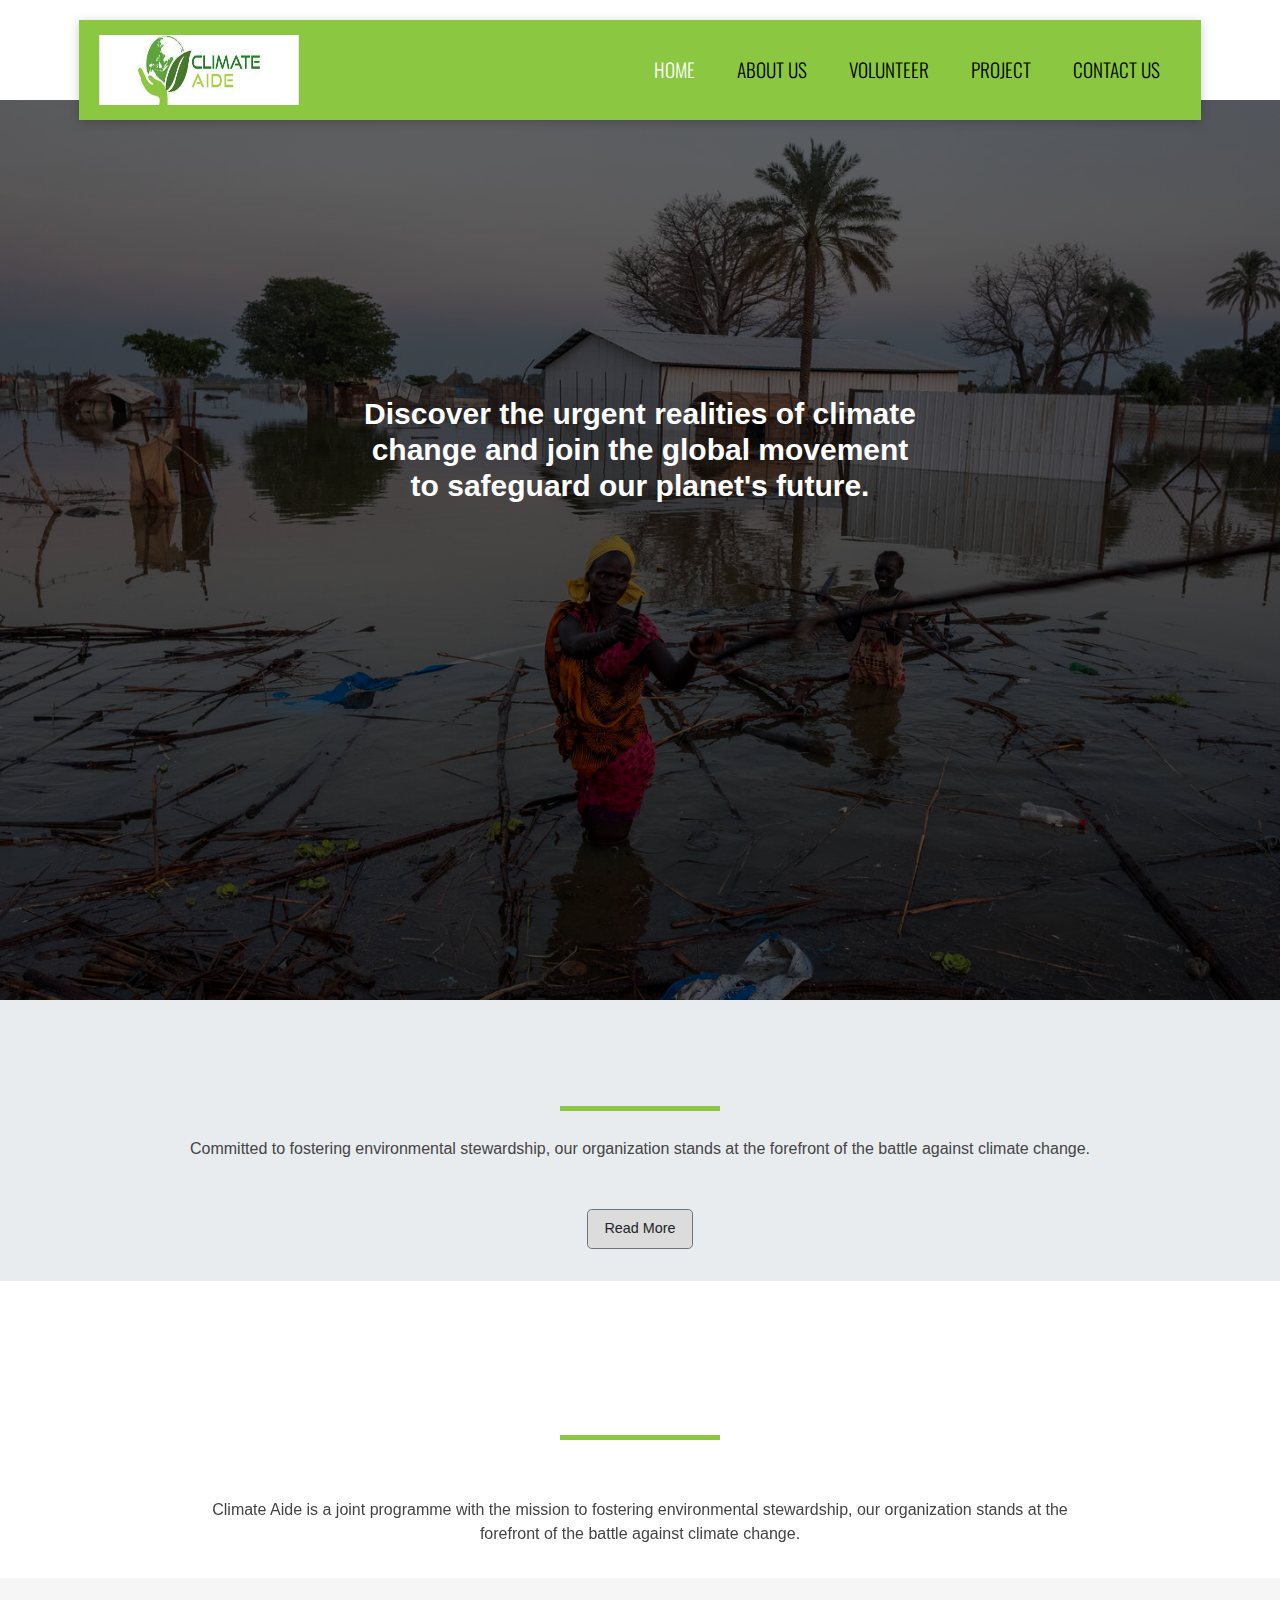
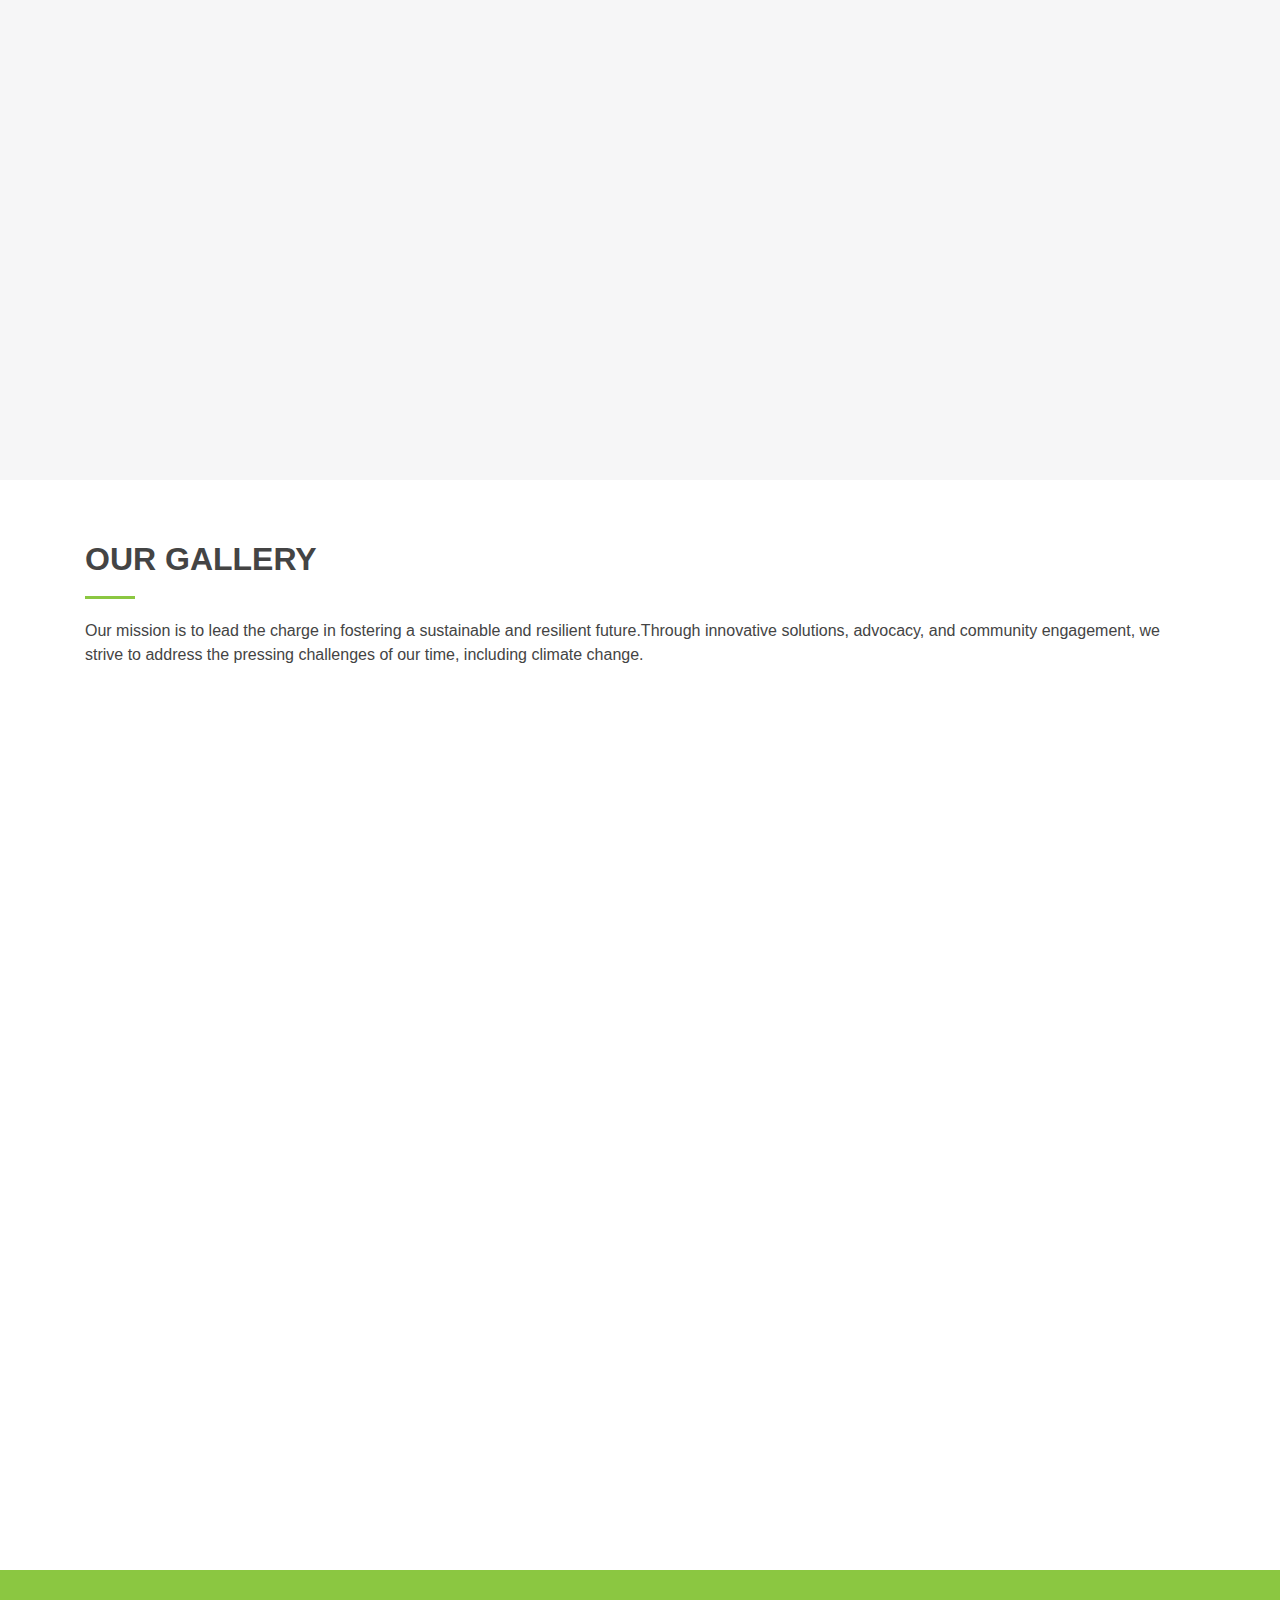
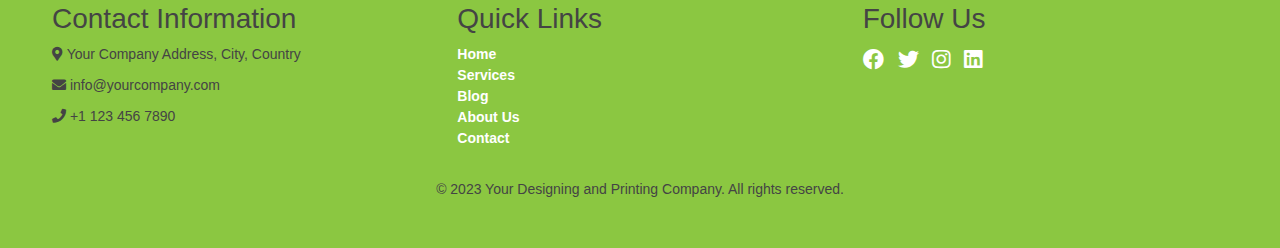
<file: index.html>
<!DOCTYPE html>
<html lang="en">

<head>

    <meta charset="utf-8">
    <meta name="viewport"
        content="width=device-width, initial-scale=1, shrink-to-fit=no, minimum-scale=1, maximum-scale=1, user-scalable=no" />


    <link rel="stylesheet" href="https://stackpath.bootstrapcdn.com/bootstrap/4.5.2/css/bootstrap.min.css"
        integrity="sha384-JcKb8q3iqJ61gNV9KGb8thSsNjpSL0n8PARn9HuZOnIxN0hoP+VmmDGMN5t9UJ0Z" crossorigin="anonymous">

    <title>Climate Aide</title>
	 
    	<link rel="icon" type="image" href="./images/website-favicon.png" sizes="192x192" />

    <link href="https://unpkg.com/aos@2.3.1/dist/aos.css" rel="stylesheet">
    
    <link rel="stylesheet" type="text/css" href="add.css">
    <link rel="stylesheet" type="text/css" href="index.css">
    <link rel="stylesheet" type="text/css" href="style.css">
    <link href="boxicons/css/boxicons.min.css" rel="stylesheet">
    <link rel="stylesheet" href="fontawesome/css/all.css">
</head>

<body>

<div class="container-fluid menu">
        <nav class="navbar navbar-expand-lg my-navbar">
            <a class="navbar-brand " href="#"><img src="./images/trpws (2).png" height="70" width='200' alt="" loading="lazy"></a>
            <button class="navbar-toggler custom-toggler" type="button" data-toggle="collapse"
                data-target="#navbarSupportedContent" aria-controls="navbarSupportedContent" aria-expanded="false"
                aria-label="Toggle navigation">
                <span class="navbar-toggler-icon"></span>
            </button>

            <div class="collapse navbar-collapse" id="navbarSupportedContent">
                <ul class="navbar-nav ml-auto">
                    <li class="nav-item">
                        <a class="nav-link  active" href="./index.html">Home</a>
                    </li>
                    <li class="nav-item">
                        <a class="nav-link" href="./aboutus.html">About us</a>
                    </li>
                    <li class="nav-item">
                        <a href="./vol.html" class="nav-link">Volunteer</a>
                    </li>
                    <li class="nav-item">
                        <a href="./projectaahar.html" class="nav-link">Project</a>
                    </li>
                    <li class="nav-item">
                        <a href="./contactus.html" class="nav-link">Contact Us</a>
                    </li>
                </ul>
            </div>
        </nav>
</div>


<div id="header">
	  <div class="container text-center">
		<div class="header-box">
			<h1>Discover the urgent realities of climate change and join the global movement <br>
        to safeguard our planet's future.</h1>
		</div>
	 </div>
</div>

<div class="container-fluid">
<div class="row jumbotron">
    <div class="col-xs-20 col-sm-12 col-md-20 col-lg-20 col-xl-100" >
        <h1 class="text-center" data-aos="zoom-in-up" data-aos-easing="ease-in-sine" data-aos-delay="100">WHO WE ARE AND WHAT DO WE DO?</h1>
		<div class="border1 "></div>
        <p class="text-center px-md-5">Committed to fostering environmental stewardship, our organization stands at the forefront of the battle against climate change.</p>
    </div>
    <div class="col-xs-12 col-sm-12 col-md-3 col-lg-3 col-xl-2 text-center">
        <a href="./aboutus.html"><button type="button" class="btn btn-lg border border-secondary read-more">Read More</button></a>
    </div>
</div>
</div>

<div class="container-fluid padding">
  <div class="row welcome text-center">
      <div class="col-12">
          <h1 data-aos="zoom-in-up" data-aos-easing="ease-in-sine" data-aos-delay="100">WE TEACH THEM THE RIGHT WAY</h1>
      <div class="border1"></div>
      </div>
      <div class="col-12">
          <p>Climate Aide is a joint programme with the mission to fostering environmental stewardship, our organization stands at the forefront of the battle against climate change.</p>
      </div>
  </div>
</div>

<section class="services section-bg">
      <div class="container">
        <div class="row">
          <div class="col-lg-12">
            <div class="row">
              <div class="col-md-4 d-flex align-items-stretch" data-aos="zoom-in-up" data-aos-easing="ease-in-sine" data-aos-delay="100">
                <div class="icon-box" >
                  <div class="icon"><i class="fa fa-hands-helping fa-3x"></i></div>
                  <h4><a href="">Donation </a></h4>
                  <p>Your donation can make a world of difference: give today to support our cause and help those in need.</p>
                </div>
              </div>

              <div class="col-md-4 d-flex align-items-stretch mt-4 mt-lg-0" data-aos="zoom-in" data-aos-easing="ease-in-sine" data-aos-delay="100">
                <div class="icon-box" >
                  <div class="icon"><i class="fa fa-university fa-3x"></i></div>
                  <h4><a href="">Awareness</a></h4>
                  <p>As a dedicated organization addressing the critical issue of climate change, we are unwavering in our commitment to raise awareness.</p>
                </div>
              </div>

              <div class="col-md-4 d-flex align-items-stretch mt-4 mt-lg-0" data-aos="zoom-in-up" data-aos-easing="ease-in-sine" data-aos-delay="100">
                <div class="icon-box" >
                  <div class="icon"><i class="fa fa-box fa-3x"></i></div>
                  <h4><a href="">Project</a></h4>
                  <p>As advocates for a greener and healthier planet, our organization is deeply committed to tree plantation initiatives.</p>
                </div>
              </div>
             
			 </div>
          </div>
        </div>
	 </div>
 </section>


<section id="portfolio" class="portfolio">
      <div class="container" >
         <div class="section-title">
          <h2>Our Gallery</h2>
          <p>Our mission is to lead the charge in fostering a sustainable and resilient future.Through innovative solutions, advocacy, and community engagement, we strive to address the pressing challenges of our time, including climate change.</p>
         </div>

        <div class="row portfolio-container">
          <div class="col-lg-4 col-md-6 portfolio-item filter-app">
            <div class="portfolio-wrap" data-aos="fade-right" data-aos-easing="ease-in-sine" data-aos-delay="100">
              <img src="./images/home_images/carousel8.jpg" class="img-fluid">
              <div class="portfolio-info">
                <h4>Cimate Aide</h4>
                <div class="portfolio-links">
                  <a href="#" data-gall="portfolioGallery" class="venobox" title="Cimate Aide"><i class="icofont-eye"></i></a>
                  <a href="#" title="More Details"><i class="icofont-external-link"></i></a>
                </div>
              </div>
            </div>
          </div>

          <div class="col-lg-4 col-md-6 portfolio-item filter-web">
            <div class="portfolio-wrap" data-aos="zoom-in" data-aos-easing="ease-in-sine" data-aos-delay="100">
              <img src="./images/home_images/carousel3.jpg" class="img-fluid">
              <div class="portfolio-info">
                <h4>Cimate Aide</h4>
                <div class="portfolio-links">
                  <a href="#" data-gall="portfolioGallery" class="venobox" title="Cimate Aide"><i class="icofont-eye"></i></a>
                  <a href="#" title="More Details"><i class="icofont-external-link"></i></a>
                </div>
              </div>
            </div>
          </div>

          <div class="col-lg-4 col-md-6 portfolio-item filter-app">
            <div class="portfolio-wrap" data-aos="fade-left" data-aos-easing="ease-in-sine" data-aos-delay="100">
              <img src="./images/home_images/carousel4.jpg" class="img-fluid">
              <div class="portfolio-info">
                <h4>Cimate Aide</h4>
                <div class="portfolio-links">
                  <a href="#" data-gall="portfolioGallery" class="venobox" title="Cimate Aide"><i class="icofont-eye"></i></a>
                  <a href="#" title="More Details"><i class="icofont-external-link"></i></a>
                </div>
              </div>
            </div>
          </div>

          <div class="col-lg-4 col-md-6 portfolio-item filter-card">
            <div class="portfolio-wrap" data-aos="fade-right" data-aos-easing="ease-in-sine" data-aos-delay="100">
              <img src="./images/home_images/carousel5.jpg" class="img-fluid">
              <div class="portfolio-info">
                <h4>Cimate Aide</h4>
                <div class="portfolio-links">
                  <a href="#" data-gall="portfolioGallery" class="venobox" title="Cimate Aide"><i class="icofont-eye"></i></a>
                  <a href="#" title="More Details"><i class="icofont-external-link"></i></a>
                </div>
              </div>
            </div>
          </div>

          <div class="col-lg-4 col-md-6 portfolio-item filter-web">
            <div class="portfolio-wrap" data-aos="zoom-in" data-aos-easing="ease-in-sine" data-aos-delay="100">
              <img src="./images/home_images/carousel11.jpg" class="img-fluid">
              <div class="portfolio-info">
                <h4>Cimate Aide</h4>
                <div class="portfolio-links">
                  <a href="#" data-gall="portfolioGallery" class="venobox" title="Cimate Aide"><i class="icofont-eye"></i></a>
                  <a href="#" title="More Details"><i class="icofont-external-link"></i></a>
                </div>
              </div>
            </div>
          </div>

          <div class="col-lg-4 col-md-6 portfolio-item filter-app">
            <div class="portfolio-wrap" data-aos="fade-left" data-aos-easing="ease-in-sine" data-aos-delay="100">
              <img src="./images/home_images/carousel10.jpg" class="img-fluid">
              <div class="portfolio-info">
                <h4>Cimate Aide</h4>
                <div class="portfolio-links">
                  <a href="#" data-gall="portfolioGallery" class="venobox" title="Cimate Aide"><i class="icofont-eye"></i></a>
                  <a href="portfolio-details.html" title="More Details"><i class="icofont-external-link"></i></a>
                </div>
              </div>
            </div>
          </div>

          <div class="col-lg-4 col-md-6 portfolio-item filter-card">
            <div class="portfolio-wrap" data-aos="fade-right" data-aos-easing="ease-in-sine" data-aos-delay="100">
              <img src="./images/home_images/carousel9.jpg" class="img-fluid">
              <div class="portfolio-info">
                <h4>Cimate Aide</h4>
                <div class="portfolio-links">
                  <a href="#" data-gall="portfolioGallery" class="venobox" title="Cimate Aide"><i class="icofont-eye"></i></a>
                  <a href="portfolio-details.html" title="More Details"><i class="icofont-external-link"></i></a>
                </div>
              </div>
            </div>
          </div>

          <div class="col-lg-4 col-md-6 portfolio-item filter-card">
            <div class="portfolio-wrap" data-aos="zoom-in" data-aos-easing="ease-in-sine" data-aos-delay="100">
              <img src="./images/home_images/carousel6.webp" class="img-fluid">
              <div class="portfolio-info">
                <h4>Cimate Aide</h4>
                <div class="portfolio-links">
                  <a href="#" data-gall="portfolioGallery" class="venobox" title="Cimate Aide"><i class="icofont-eye"></i></a>
                  <a href="portfolio-details.html" title="More Details"><i class="icofont-external-link"></i></a>
                </div>
              </div>
            </div>
          </div>

          <div class="col-lg-4 col-md-6 portfolio-item filter-web">
            <div class="portfolio-wrap" data-aos="fade-left" data-aos-easing="ease-in-sine" data-aos-delay="100">
              <img src="./images/home_images/carousel7.jpg" class="img-fluid">
              <div class="portfolio-info">
                <h4>Cimate Aide</h4>
                <div class="portfolio-links">
                  <a href="#" data-gall="portfolioGallery" class="venobox" title="Cimate Aide"><i class="icofont-eye"></i></a>
                  <a href="portfolio-details.html" title="More Details"><i class="icofont-external-link"></i></a>
                </div>
              </div>
            </div>
          </div>
    
       </div>
   </div>
</section>



<footer id="footer">
  <div class="footer-content">
    <div class="contact-info">
        <h3>Contact Information</h3>
        <p><i class="fas fa-map-marker-alt"></i> Your Company Address, City, Country</p>
        <p><i class="fas fa-envelope"></i> info@yourcompany.com</p>
        <p><i class="fas fa-phone"></i> +1 123 456 7890</p>
    </div>

    <div class="quick-links">
        <h3>Quick Links</h3>
        <ul>
            <li><a href="#">Home</a></li>
            <li><a href="#">Services</a></li>
            <li><a href="#">Blog</a></li>
            <li><a href="#">About Us</a></li>
            <li><a href="#">Contact</a></li>
        </ul>
    </div>

    <div class="social-media">
        <h3>Follow Us</h3>
        
        <a href="#" target="_blank"><i class="fab fa-facebook"></i></a>
        <a href="#" target="_blank"><i class="fab fa-twitter"></i></a>
        <a href="#" target="_blank"><i class="fab fa-instagram"></i></a>
        <a href="#" target="_blank"><i class="fab fa-linkedin"></i></a>
        <a href="#" target="_blank"><i class="fab fa-gmail"></i></a>
    </div>
</div>

<div class="copyright">
    <p>&copy; 2023 Your Designing and Printing Company. All rights reserved.</p>
</div>
                
</footer>
<button onclick="topFunction()" id = "topbtn" ><i class="fa fa-arrow-up" aria-hidden="true"></i></button>
	<!-- Optional JavaScript -->
<!-- jQuery first, then Popper.js, then Bootstrap JS -->
<script src="https://code.jquery.com/jquery-3.5.1.slim.min.js"
        integrity="sha384-DfXdz2htPH0lsSSs5nCTpuj/zy4C+OGpamoFVy38MVBnE+IbbVYUew+OrCXaRkfj"
        crossorigin="anonymous"></script>
<script src="https://cdn.jsdelivr.net/npm/popper.js@1.16.0/dist/umd/popper.min.js"
        integrity="sha384-Q6E9RHvbIyZFJoft+2mJbHaEWldlvI9IOYy5n3zV9zzTtmI3UksdQRVvoxMfooAo"
        crossorigin="anonymous"></script>
<script src="https://stackpath.bootstrapcdn.com/bootstrap/4.5.0/js/bootstrap.min.js"
        integrity="sha384-OgVRvuATP1z7JjHLkuOU7Xw704+h835Lr+6QL9UvYjZE3Ipu6Tp75j7Bh/kR0JKI"
        crossorigin="anonymous"></script>

<!-- navbar animation -->
<script>
  $(document).ready(function () {
    $(window).scroll(function () {
      if ($(window).scrollTop() > 60) {
        $('.my-navbar').addClass('navbar-scroll');
      }
      else {
        $('.my-navbar').removeClass('navbar-scroll');
        }
    });
  });
  </script>
<!--back to top btn-->
	<script type="text/javascript">
      myButton = document.getElementById("topbtn");
      window.onscroll = function() {scrollfunction()};
      function scrollfunction() {
        if(document.body.scrollTop  > 40 || document.documentElement.scrollTop > 40) {
          myButton.style.display = "Block";
        } else {
          myButton.style.display = "none";
        }
      }
      function topFunction() {
        document.body.scrollTop = 0;
        document.documentElement.scrollTop = 0;
      }
    </script>

<!--aos js link-->
<script src="https://unpkg.com/aos@2.3.1/dist/aos.js"></script>    
<script>AOS.init();</script>    
</body>

</html>
</file>
<file: add.css>
/*navbar code*/
@import url('https://fonts.googleapis.com/css2?family=Oswald:wght@200;300;400;500&display=swap');
.menu {
  position: relative;
  width: 90%;
  z-index: 9999;
}

.my-navbar {
  width: 100%;
  padding: 10px 20px;
  background-color: #8bc741;
  position: absolute;
  top: 20px;
  left: 0;
  z-index: 999;
  box-shadow: 0px 2px 10px rgba(0, 0, 0, 0.2);
}

.nav-item .nav-link {
  font-family: 'Oswald', sans-serif;
  font-size: 15px;
  font-weight: 300;
  text-transform: uppercase;
  margin: 0px 10px;
  position: relative;
  color: black;
}

.nav-item .nav-link:before {
  position: absolute;
  left: 0;
  content: '';
  bottom: 0;
  width: 100%;
  height: 2px;
  transform: scaleX(0);
  transform-origin: left;
  background-color: #8bc741;
  transition: 0.5s;
}

.nav-item .nav-link:hover:before {
  transform: scaleX(1);
  transform-origin: right;
}
.navbar-brand {
  text-transform: capitalize;
  font-size: 35px;
  color: #2f3542;
  font-style: italic;
  font-family: 'Oswald', sans-serif;
  font-weight: bold;
}

.navbar-scroll {
  position: fixed;
  top: 0;
  left: 0;
  width: 100%;
  background-color: rgba(255, 255, 255, 0.7);
  padding: 5px 20px;
  transition: 0.5s;
  animation: scroll 0.6s 1;
}

@keyframes scroll {
  0% {
    transform: translateY(-100%);
  }
  100% {
    transform: translateY(0%);
  }
}

.nav-item .active {
  color: white;
}

.custom-toggler.navbar-toggler {
  border-color: #8bc741;
}
.custom-toggler .navbar-toggler-icon {
  background-image: url("data:image/svg+xml;charset=utf8,%3Csvg viewBox='0 0 32 32' xmlns='http://www.w3.org/2000/svg'%3E%3Cpath stroke='rgba(0, 128, 0, 0.8)' stroke-width='2' stroke-linecap='round' stroke-miterlimit='10' d='M4 8h24M4 16h24M4 24h24'/%3E%3C/svg%3E");
}

.navbar {
  padding: 0.8ren;
  position: relative;
  width: 100%;
  z-index: 9999;
}
.navbar-nav li {
  padding: 3px;
}

.nav-link {
  font-size: 1.2em !important;
}
.nav-link li:hover {
  background-color: black;
}

.nav-item .nav-link:after {
  position: absolute;
  top: 0;
  left: 0;
  bottom: 100%;
  height: 1px;
  transform: scaleX(0);
  transition: 0.5s;
  content: '';
  transform-origin: left;
  background-color: white;
}
.nav-item .nav-link:hover after {
  transform-origin: right;
  transform: scaleX(1);
}

.navbar-scroll {
  position: fixed;
  top: 0;
  left: 0;
  width: 100%;
  background-color: rgba(255, 255, 255, 0.7);
  padding: 0px 20px;
  transition: 0.5s;
  animation: scroll 0.6s 1;
}

@keyframes scroll {
  0% {
    transform: translateY(-100%);
  }
  100% {
    transform: translateY(0%);
  }
}
.navbar-brand {
  text-transform: capitalize;
  font-size: 35px;
  color: black;
}


footer {
  background-color: #3f3f3f;
  color: white;
  padding: 2rem;
  color: #444444;
  font-size: 14px;
  background: #8bc741;
}

footer a {
  color: #d5d5d5;
}

#footer .footer-top .footer-contact p {
  font-size: 14px;
  line-height: 24px;
  margin-bottom: 0;
  font-family: 'Raleway', sans-serif;
  color: #777777;
}

#footer .social-links a {
  font-size: 18px;
  display: inline-block;
  background: #8bc741;
  color: #fff;
  line-height: 1;
  padding: 8px 0;
  margin-right: 4px;
  border-radius: 50%;
  text-align: center;
  width: 36px;
  height: 36px;
  transition: 0.3s;
}

#footer .social-links a:hover {
  background: #8bc741;
  color: #fff;
  text-decoration: none;
}


.footer-content {
  display: flex;
  justify-content: space-around;
  flex-wrap: wrap;
}

.contact-info,
.quick-links,
.social-media {
  flex: 1;
  margin: 0 20px;
}

.contact-info p,
.quick-links ul {
  margin-bottom: 10px;
}

.quick-links ul {
  list-style: none;
  padding: 0;
}

.quick-links a {
  text-decoration: none;
  color: #fff;
  font-weight: bold;
}

.social-media a {
  display: inline-block;
  margin-right: 10px;
  color: #fff;
  font-size: 1.5em;
}

.copyright {
  margin-top: 20px;
  display: flex;
  align-items: center;
  justify-content: center;
}
</file>
<file: index.css>
@import url('https://fonts.googleapis.com/css2?family=Poppins:wght@400;500;700&display=swap');
@media only screen and (min-device-width: 320px) and (max-device-width: 480px) {
  body {
    width: 100%;
  }
}

html,
body {
  height: 100%;
  width: 100%;
  color: #222;
}

h1,
h2,
h3,
h4,
h5,
h6 {
  font-family: 'Raleway', sans-serif;
}
body {
  font-family: 'Open Sans', sans-serif;
  color: #8bc741;
}

a {
  color: #8bc741;
}

a:hover {
  color: #8bc741;
  text-decoration: none;
}


#header {
  height: 100vh;
  background: linear-gradient(rgba(0, 0, 0, 0.6), rgba(0, 0, 0, 0.6)),
    url('images/home_images/carousel4.jpg');
  background-position: center;
  background-size: cover;
}
.header-box {
  left: 50%;
  top: 50%;
  transform: translate(-50%, -50%);
  position: absolute;
}
.header-box h1 {
  font-size: 30px;
  color: white;
  font-weight: bold;
  margin: 10px;
}

.jumbotron {
  padding: 1rem;
  border-radius: 0;
  justify-content: center;
}
.jumbotron .btn {
  background-color: #dcdcdc;
}
.jumbotron .btn:hover {
  background-color: #8bc741;
}
/*jumbotron Section End*/

/*Welcome Section Starts*/
.welcome {
  width: 75%;
  margin: 0 auto;
  padding-top: 2rem;
}
.btn:hover{
  color: #fff;
}
/*Welcome Section End*/

/*Below We teach them.....(Cards) Starts*/
.services .container {
  padding-bottom: 15px;
}
.services .icon-box {
  text-align: center;
  padding: 40px 20px;
  transition: all ease-in-out 0.3s;
  background: #fff;
}

.services .icon-box .icon {
  margin: 0 auto;
  width: 64px;
  height: 64px;
  border-radius: 50px;
  border: 1px solid #8bc741;
  display: flex;
  align-items: center;
  justify-content: center;
  margin-bottom: 20px;
  transition: ease-in-out 0.3s;
  color: #8bc741;
}

.services .icon-box .icon i {
  font-size: 28px;
  color: #8bc741;
}

.services .icon-box h4 {
  font-weight: 700;
  margin-bottom: 15px;
  font-size: 24px;
}

.services .icon-box h4 a {
  color: #36343a;
  transition: ease-in-out 0.3s;
}

.services .icon-box p {
  line-height: 24px;
  font-size: 14px;
  margin-bottom: 0;
}

.services .icon-box:hover {
  border-color: #fff;
  box-shadow: 0px 0 25px 0 rgba(0, 0, 0, 0.1);
}

.services .icon-box:hover h4 a {
  color: #8bc741;
}

.services .icon-box:hover .icon i {
  color: #fff;
  background-color: #8bc741;
}
.services .icon-box .icon i:hover {
  background-color: #8bc741;
  color: #fff;
}
/*Below We teach them.....(Cards) End*/

/*Portfolio Section Starts || Same CSS use for Education @TRPWS*/
.portfolio .portfolio-item {
  margin-bottom: 30px;
}
.portfolio #portfolio-flters {
  padding: 0;
  margin: 0 0 35px 0;
  list-style: none;
  text-align: center;
}
.portfolio #portfolio-flters li {
  cursor: pointer;
  margin: 0 15px 15px 0;
  display: inline-block;
  padding: 10px 20px;
  font-size: 12px;
  line-height: 20px;
  color: #444;
  border-radius: 4px;
  text-transform: uppercase;
  background: #fff;
  margin-bottom: 5px;
  transition: all 0.3s ease-in-out;
}
.portfolio #portfolio-flters li:last-child {
  margin-right: 0;
}
.portfolio .portfolio-wrap {
  box-shadow: 0px 2px 12px rgba(0, 0, 0, 0.08);
  transition: 0.3s;
  position: relative;
  overflow: hidden;
}
.portfolio .portfolio-wrap img {
  transition: 0.3s;
}
.portfolio .portfolio-wrap .portfolio-info {
  display: flex;
  justify-content: center;
  align-items: center;
  flex-direction: column;
  opacity: 0;
  position: absolute;
  bottom: 0;
  top: 0;
  left: 0;
  right: 0;
  transition: 0.3s;
  text-align: center;
  background: rgba(31, 53, 72, 0.6);
  padding-bottom: 30px;
}
.portfolio .portfolio-wrap .portfolio-info h4 {
  font-size: 20px;
  color: #fff;
  font-weight: 600;
}
.portfolio .portfolio-wrap .portfolio-info p {
  color: #fff;
  font-size: 14px;
  text-transform: uppercase;
}
.portfolio .portfolio-wrap .portfolio-info a {
  margin: 0 4px;
  font-size: 18px;
  line-height: 1;
  background-color: #fff;
  padding-top: 7px;
  border-radius: 50px;
  text-align: center;
  width: 36px;
  height: 35px;
  display: inline-block;
  transition: 0.3s;
}
.portfolio .portfolio-wrap .portfolio-info a:hover {
  background: #8bc741;
}
.portfolio .portfolio-wrap:hover {
  box-shadow: 0px 4px 14px rgba(0, 0, 0, 0.16);
}
.portfolio .portfolio-wrap:hover .portfolio-info {
  opacity: 1;
  padding-bottom: 0;
}
.portfolio .portfolio-wrap:hover img {
  transform: scale(1.1);
}
.portfolio-details {
  padding-top: 30px;
}
.portfolio-details .portfolio-details-container {
  position: relative;
}
.portfolio-details .portfolio-details-carousel {
  position: relative;
  z-index: 1;
}
.portfolio-details .portfolio-details-carousel .owl-nav,
.portfolio-details .portfolio-details-carousel .owl-dots {
  margin-top: 5px;
  text-align: left;
}
.portfolio-details .portfolio-details-carousel .owl-dot {
  display: inline-block;
  margin: 0 10px 0 0;
  width: 12px;
  height: 12px;
  border-radius: 50%;
  background-color: #ddd !important;
}
.portfolio-details .portfolio-details-carousel .owl-dot.active {
  background-color: #428bca !important;
}
.portfolio-details .portfolio-info {
  padding: 30px;
  position: absolute;
  right: 0;
  bottom: -70px;
  background: #fff;
  box-shadow: 0px 2px 15px rgba(0, 0, 0, 0.1);
  z-index: 2;
}
.portfolio-details .portfolio-info h3 {
  font-size: 22px;
  font-weight: 700;
  margin-bottom: 20px;
  padding-bottom: 20px;
  border-bottom: 1px solid #eee;
}
.portfolio-details .portfolio-info ul {
  list-style: none;
  padding: 0;
  font-size: 15px;
}
.portfolio-details .portfolio-info ul li + li {
  margin-top: 10px;
}
.portfolio-details .portfolio-description {
  padding-top: 50px;
}
.portfolio-details .portfolio-description h2 {
  width: 50%;
  font-size: 26px;
  font-weight: 700;
  margin-bottom: 20px;
}
.portfolio-details .portfolio-description p {
  padding: 0 0 0 0;
}
@media (max-width: 768px) {
  .portfolio-details .portfolio-description h2 {
    width: 100%;
  }
  .portfolio-details .portfolio-info {
    position: static;
    margin-top: 30px;
  }
}
/*Portfolio Section End*/

/*Testimonial starts*/
.testimonials {
  padding: 20px 0;
  background: #f1f1f1;
  color: #434343;
  text-align:center;
}
.inner {
  max-width: 1200px;
  margin: auto;
  overflow: hidden;
  padding: 0 10px;
}
.border1 {
  width: 160px;
  height: 5px;
  background: #8bc741;
  margin: 26px auto;
}
.row1 {
  display: flex;
  flex-wrap: wrap;
  justify-content: center;
}
.col {
  flex: 33.33%;
  max-width: 33.33%;
  box-sizing: border-box;
  padding: 10px;
}
.testimonial {
  background:#fff;
  padding: 10px;
  box-shadow: 5px 10px 10px #444444 ;
}
.testimonial img {
  width: 100px;
  height: 100px;
  border-radius: 50%;
}
.name {
  font-size: 20px;
  text-transform: uppercase;
  margin: 20px 0;
}
.stars {
  color: #8bc741;
  margin-bottom: 20px;
}

@media screen and (max-width: 960px) {
  .col {
    flex: 100%;
    max-width: 100%;
  }
}
</file>
<file: style.css>
@import url('https://fonts.googleapis.com/css2?family=Poppins:wght@400;500;700&display=swap');
@media only screen and (min-device-width: 320px) and (max-device-width: 480px) {
  body {
    width: 100%;
  }
}

html,
body {
  height: 100%;
  width: 100%;
  color: #222;
}

h1,
h2,
h3,
h4,
h5,
h6 {
  font-family: 'Raleway', sans-serif;
}
body {
  font-family: 'Open Sans', sans-serif;
  color: #444444;
}

a {
  color: #8bc741;
}

a:hover {
  color: #8bc741;
  text-decoration: none;
}

#topbtn {
        display: none;
        position: fixed;
        bottom: 20px;
        right: 30px;
        z-index: 99;
        border: 1px solid #8bc741;
        outline: none;
        background-color: white ;
        color: #8bc741;
        cursor: pointer;
        border-radius: 50%;
        font-size: 18px;
      }
      #topbtn:hover{
        background-color: #8bc741;
        color: #fff;
      }


* {
  scroll-behavior: smooth;
}

/*scroll bar effect*/
::-webkit-scrollbar {
  width: 12px;
  background: #f6f6f7;
  border-radius: 10px;
  border: 1px solid white;
}
::-webkit-scrollbar-thumb {
  border-radius: 10px;
  background-color: #8bc741;
}


.about-cover-img {
  height: 750px;
  background-image: url(images/home_images/carousel4.jpg);
  background-attachment: fixed;
  background-size: cover;
}


.about h2 {
  font-size: 40px;
  font-weight: bold;
  text-transform: uppercase;
  position: relative;
}
.green-hr {
  width: 50px;
  display: block;
  height: 2px;
  background: #8bc741;
}


.about .icon-box {
  text-align: center;
  padding: 40px 20px;
  transition: all ease-in-out 0.3s;
  background: #8bc741;
}

.about .icon-box h4 {
  font-weight: 700;
  margin-bottom: 15px;
  font-size: 24px;
}

.about .icon-box h4 a {
  color: #fff;
  transition: ease-in-out 0.3s;
}

.white-hr {
  width: 50px;
  display: block;
  height: 2px;
  background: #fff;
}

.about .icon-box p {
  font-size: 14px;
  color: #fff;
}

.about .icon-box:hover {
  border-color: #8bc741;
  box-shadow: 0px 0 25px 0 black;
}

.about .icon-box:hover h4 a {
  color: #fff;
}


.carousel-cell {
  width: 100%; 
  height: 450px;
}

@media screen and (min-width: 768px) {
  /* half-width cells for larger devices */
  .carousel-cell {
    width: 33%;
  }
}
.about-name {
  padding-top: 10px;
}

/*flip card part*/

.about-flip-card {
  perspective: 1000px;
  border-radius: 10px;
}

.about-flip-card-inner {
  position: relative;
  width: 100%;
  height: 100%;
  text-align: center;
  transition: transform 0.6s;
  transform-style: preserve-3d;
  box-shadow: 0 4px 8px 0 rgba(0, 0, 0, 0.2);
  border: 1px solid #8bc741;
  background-color: #8bc741;
}

.about-flip-card:hover .about-flip-card-inner {
  cursor: pointer;
  transform: rotateY(180deg);
}

.about-flip-card-front,
.about-flip-card-back {
  position: absolute;
  width: 100%;
  height: 100%;
  -webkit-backface-visibility: hidden;
  backface-visibility: hidden;
}

.about-flip-card-front {
  font-variant: small-caps;
  color: black;
}

.about-flip-card-back {
  color: black;
  transform: rotateY(180deg);
  padding: 10px;
  text-align: justify;
  font-variant: small-caps;
}

[class*='col-'] {
  padding: 1rem;
}


.internship-head{
  background-color: beige;
}
.internship h2 {
  font-size: 35px;
  font-weight: bold;
  text-transform: uppercase;
  position: relative;
  text-align: center;
}
.internship-green-hr {
  width: 60px;
  display: block;
  height: 2px;
  background: #8bc741;
}

/*form part*/
#internshipform{
  width: 350px;
}


.internship label {
  font-size: 20px;
  font-weight: bold;
}
.internship input,
#internship-option,
.internship textarea {
  border: 1px solid #000;
  background-color: gainsboro;
}
/*resume upload button style*/
.internship input[type='file']::-webkit-file-upload-button {
  font-size: small;
  color: #8bc741;
  font-weight: bold;
  background-color: white;
  border:1px solid #8bc741;
  border-radius: 5px;
}
.internship input[type='file']::-ms-browse  {
  font-size: small;
  color: #8bc741;
  font-weight: bold;
  background-color: white;
  border:1px solid #8bc741;
  border-radius: 5px;
}
.internship input[type='file']::-webkit-file-upload-button:hover {
  color: white;
  background-color:#8bc741;
}
.internship input:focus,
#internship-option:focus,
.internship textarea:focus {
  box-shadow: 2px 2px 2px 2px #8bc741 !important ;
}
.internship button {
  border-color: #8bc741 !important ;
  color: #8bc741 !important;
  font-weight: bold;
}
.internship button:hover {
  background-color: #8bc741 !important ;
  color: #fff !important;
}



/* volunteer page css start*/
.cover-img {
  height: 750px;
  background-image: url(images/home_images/carousel4.jpg);
  background-attachment: fixed;
  background-size: cover;
}

.img {
  width: 100%;
  height: 50%;
}

.carousel-caption {
  position: absolute;
  top: 50%;
  transform: translateY(-50%);
}

.carousel-caption h1 {
  font-size: 250%;
  text-transform: uppercase;
  text-shadow: 1px 1px 15px #000;
}

.carousel-caption h3 {
  font-size: 200%;
  font-weight: 100;
  text-shadow: 1px 1px 10px #000;
  padding-bottom: 1rem;
}

.btn {
  font-size: 90%;
}

.btn-primary {
  background-color: #8bc741;
  border: 1px solid #8bc741;
}

.btn-primary:hover {
  background-color: #ffff;
  border: 1px solid #8bc741;
  color: #8bc741;
}

.jumbotron {
  padding: 1rem;
  border-radius: 0;
}

.welcome {
  width: 75%;
  margin: 0 auto;
  padding-top: 2rem;
}

.welcome hr {
  border-top: 2px solid #b4b4b4;
  width: 95%;
  margin-top: 0.3rem;
  margin-bottom: 1rem;
}

.fa-money {
  color: red;
}
.fa-university {
  color: #562d7c;
}
.fa-times {
  color: #2163af;
}
.fa-money,
.fa-university,
.fa-times {
  font-size: 4em;
  margin: 1rem;
}

.fun {
  width: 100%;
  margin-bottom: 2rem;
}

.gif {
  max-width: 100%;
}

.img1 {
  width: 330px;
  padding: 10px;
  filter: grayscale(0);
  transition: 1s;
  display: inline-block;
}
.img1:hover {
  opacity: 0.5;
}

.content {
  position: absolute;
  font-size: 0px;
  top: 45%;
  left: 50%;
}

.content btn2 {
  position: absolute;
  padding: 10px 10px;
  display: block;
}
.content span:nth-child(4) {
  top: 0;
  left: -50%;
  width: 50%;
  height: 1pxl;
  background: linear-gradient(90deg, trasparent, black);
}
.content:hover span:nth-child(4) {
  left: 50%;
  transition: 1s;
}

.anim:hover > .content {
  font-size: 30px;
  font-family: unset;
  text-align: center;
  padding: 10px 10px;
  top: 35%;
  left: 34%;
  display: block;
  position: absolute;
  color: white;
  background: black;
  box-shadow: 0 0 10px black, 0 0 40px black, 0 0 80px black;
  transition: 1s;
}

.anim:hover > .content btn2 {
  font-size: 10px;
  display: block;
  cursor: pointer;
}

.card-img-top1 {
  height: 165px;
}
section {
  padding: 60px 0;
  overflow: hidden;
}

.section-bg {
  background-color: #f6f6f7;
}

.section-title {
  padding-bottom: 30px;
  
}

.section-title h2 {
  font-size: 32px;
  font-weight: bold;
  text-transform: uppercase;
  margin-bottom: 20px;
  padding-bottom: 20px;
  position: relative;
}

.section-title h2::after {
  content: '';
  position: absolute;
  display: block;
  width: 50px;
  height: 3px;
  background: #8bc741;
  bottom: 0;
  left: 0;
}
.section-title-new h2::after {
  content: '';
  position: absolute;
  display: block;
  width: 50px;
  height: 3px;
  background: #8bc741;
  bottom: 0;
  left: 511px;
}


.section-title p {
  margin-bottom: 0;
}

.services .icon-box {
  text-align: center;
  padding: 40px 20px;
  transition: all ease-in-out 0.3s;
  background: #fff;
}

.services .icon-box .icon {
  margin: 0 auto;
  width: 64px;
  height: 64px;
  border-radius: 50px;
  border: 1px solid #8bc741;
  display: flex;
  align-items: center;
  justify-content: center;
  margin-bottom: 20px;
  transition: ease-in-out 0.3s;
  color: #8bc741;
}

.services .icon-box .icon i {
  font-size: 28px;
}

.services .icon-box h4 {
  font-weight: 700;
  margin-bottom: 15px;
  font-size: 24px;
}

.services .icon-box h4 a {
  color: #36343a;
  transition: ease-in-out 0.3s;
}

.services .icon-box p {
  line-height: 24px;
  font-size: 14px;
  margin-bottom: 0;
}

.services .icon-box:hover {
  border-color: #fff;
  box-shadow: 0px 0 20px 0 rgba(0, 0, 0, 0.9);
}

.services .icon-box:hover h4 a {
  color: #8bc741;
}

.services .icon-box:hover .icon {
  color: #fff;
  background: #8bc741;
}

hr.light {
  border-top: 1px solid white;
  width: 75%;
  margin-top: 0.8rem;
  margin-bottom: 1rem;
}

/* Volunteer Page css ends */
hr.light-100 {
  border-top: 1px solid white;
  width: 100%;
  margin-top: 0.8rem;
  margin-bottom: 1rem;
}

.carousel-item {
  transition: -webkit-transform 0.5s ease;
  transition: transform 0.5s ease;
  transition: transform 0.4s ease, -webkit-transform 0.5s ease;
  -webkit-backface-visibility: visible;
  backface-visibility: visible;
}

figure {
  position: relative;
  width: 100%;
  height: 60%;
  margin: 0 !important;
}

/* Volunteer Page css ends */
/* ----------------------------------------------------------------------------------------------------------------- */
/*---------------project aahar css----------------------*/
.donate-btn{
  border-color: #8bc741 !important ;
  color: white !important;
  font-weight: bold;
  background-color: #8bc741;
}

.donate-btn:hover {
  background-color: white !important ;
  color: #8bc741 !important;
}
/*donation form part*/
.donation form{
  width: 350px;
}
.donation .container{
  box-shadow: 10px 20px 20px #777777;
}
.donation h4 {
  font-size: 25px;
  font-weight: bold;
  text-transform: uppercase;
  position: relative;
}
.donation-green-hr {
  width: 20%;
  display: block;
  height: 2px;
  background: #8bc741;
}
.donation label {
  font-size: 20px;
  font-weight: bold;
}
.donation input,
#donation-option
{
  border: 1px solid #000;
  background-color: gainsboro;
}

.donation input:focus,
#donation-option:focus{
  box-shadow: 2px 2px 2px 2px #8bc741 !important ;
}
.donation button {
  border-color: #8bc741 !important ;
  color: #8bc741 !important;
  font-weight: bold;
}
.donation button:hover {
  background-color: #8bc741 !important ;
  color: #fff !important;
}
/*---------------project aahar css end---------*/

/*Contact us page css*/
/*details part*/
.contact h2 {
  font-size: 35px;
  font-weight: bold;
  text-transform: uppercase;
  position: relative;
  text-align: center;
}
.contact-green-hr {
  width: 60px;
  display: block;
  height: 2px;
  background: #8bc741;
}
.contact a {
  color: #8bc741;
  font-weight: bold;
}
.contact-h4 {
  font-size: 25px;
  font-weight: bold;
  text-transform: uppercase;
  position: relative;
}
.line {
  border: 1.2px solid #000;
}
/*form part*/
.contact label {
  font-size: 20px;
  font-weight: bold;
}
.contact input,
.contact textarea {
  border: 1px solid #000;
  background-color: gainsboro;
}

.contact input:focus,
.contact textarea:focus {
  box-shadow: 2px 2px 2px 2px #8bc741 !important ;
}
.contact button {
  border-color: #8bc741 !important ;
  color: #8bc741 !important;
  font-weight: bold;
}
.contact button:hover {
  background-color: #8bc741 !important ;
  color: #fff !important;
}
/*social media part*/
.social-icon {
  font-size: 3.2em;
  text-align: center;
}

.sm-bttn {
  display: block;
  width: 80px;
  height: 80px;
  background: #f1f1f1;
  margin: 10px;
  border-radius: 30%;
  box-shadow: 0 5px 15px -5px #00000070;
  overflow: hidden;
  position: relative;
}
.sm-bttn i {
  line-height: 90px;
  font-size: 24px;
  transition: 0.2s linear;
}

.sm-bttn:hover .fa-facebook-f {
  transform: scale(1.3);
  color: white;
}
.sm-bttn:hover .fa-linkedin-in {
  transform: scale(1.2);
  color: white;
}
.sm-bttn:hover .fa-youtube {
  transform: scale(1.3);
  color: white;
}
.sm-bttn:hover .fa-instagram {
  transform: scale(1.3);
  color: white;
}
.sm-bttn:hover .fa-twitter {
  transform: scale(1.3);
  color: white;
}

.sm-bttn::before {
  content: '';
  position: absolute;
  width: 120%;
  height: 120%;
  background-color: #8bc741;
  transform: rotate(45deg);
  left: -110%;
  top: 90%;
}

.sm-bttn:hover::before {
  animation: sm-am 0.7s 1;
  top: -10%;
  left: -10%;
}

@keyframes sm-am {
  0% {
    top: 90%;
    left: -110%;
  }
  50% {
    top: -30%;
    left: 10%;
  }
  100% {
    top: -10%;
    left: -10%;
  }
}
/*Contact Us Page CSS ends*/
/* ----------------------------------------------------------------------------------------------------------------- */
</file>
